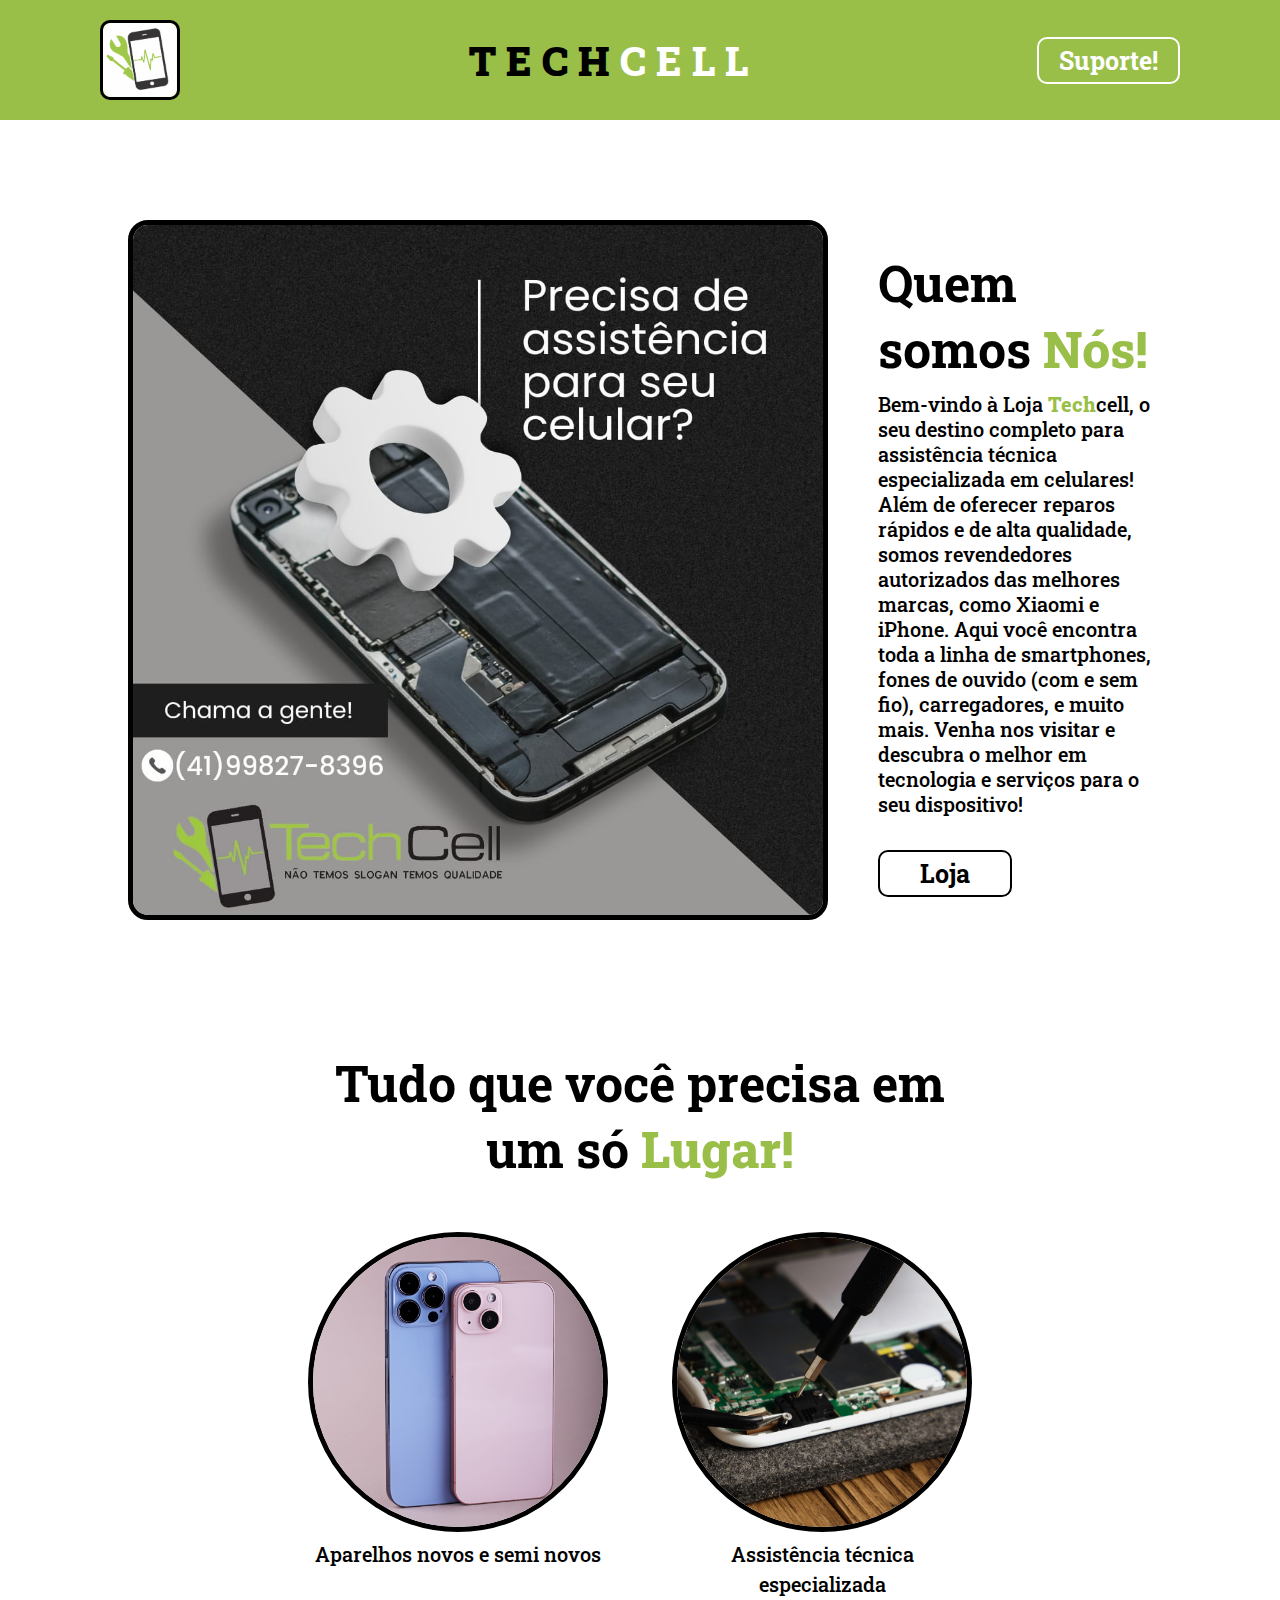
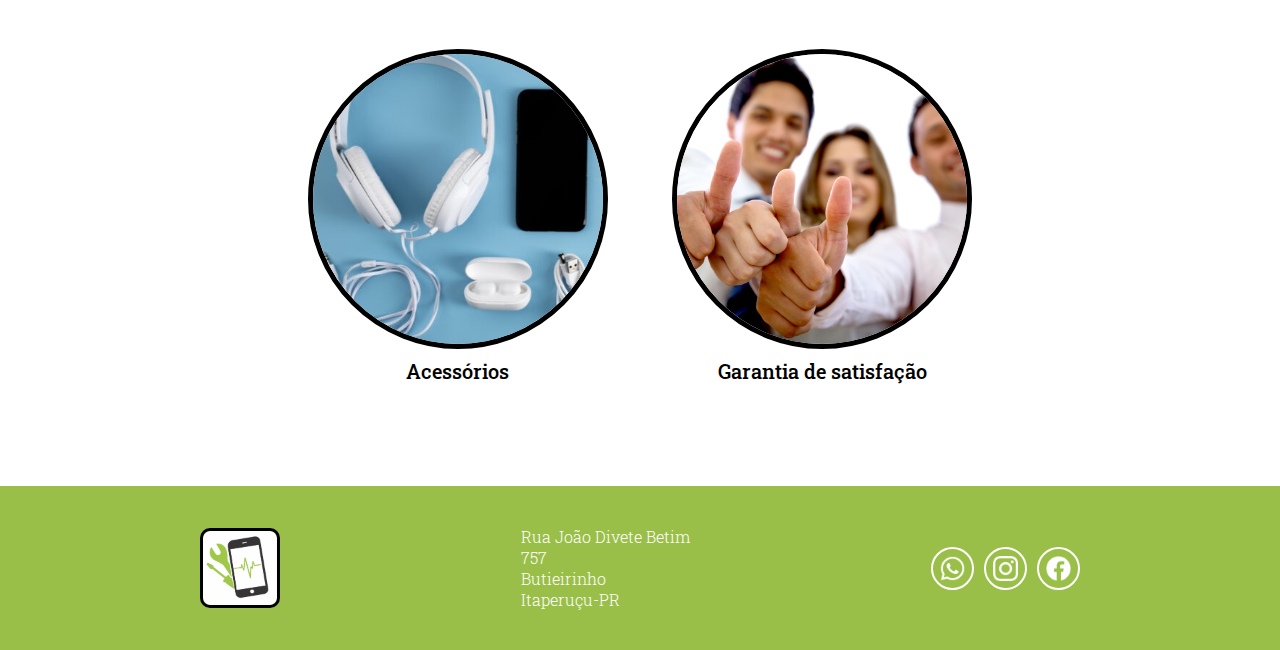
<file: index.html>
<!DOCTYPE html>
<html lang="pt-br">

<head>
  <meta charset="UTF-8">
  <meta name="viewport" content="width=device-width, initial-scale=1.0">

  <link rel="preconnect" href="https://fonts.googleapis.com">
  <link rel="preconnect" href="https://fonts.gstatic.com" crossorigin>
  <link href="https://fonts.googleapis.com/css2?family=Roboto+Slab:wght@100..900&display=swap" rel="stylesheet">

  <link rel="shortcut icon" href="./image/cell.png" type="image/x-icon">
  <link rel="stylesheet" href="./CSS/style.css">
  <title>Loja TechCell </title>
</head>

<body>
  <header>
    <img src="./image/cell.png" class="logo">
    <h1 id="techcell">T E C H <span>C E L L</span></h1>
    <nav>
      <a href="https://web.whatsapp.com/send?phone=5541999067307&text=Olá,%20tenho%20interesse%20em%20saber%20mais%20sobre%20seus%20serviços."
        target="_blank">Suporte!</a>
    </nav>
  </header>

  <div class="container">
    <div class="blog">
      <img src="./image/assistencia.jpeg" alt="">
      <div>
        <h1>Quem somos <span>Nós!</span></h1>
        <p>Bem-vindo à Loja <span>Tech</span>cell, o seu destino completo para assistência
          técnica especializada em celulares! Além
          de
          oferecer reparos rápidos e de alta qualidade, somos revendedores autorizados das melhores marcas, como Xiaomi
          e
          iPhone. Aqui você encontra toda a linha de smartphones, fones de ouvido (com e sem fio), carregadores, e muito
          mais. Venha nos visitar e descubra o melhor em tecnologia e serviços para o seu dispositivo!</p>

        <a href="./HTML/loja.html">Loja</a>
      </div>
    </div>

    <div class="servicos">
      <h1>Tudo que você precisa em um só <span>Lugar!</span></h1>
      <div class="servicos-card">
        <img src="./image/celular.jpg" alt="">
        <p>Aparelhos novos e semi novos</p>
      </div>

      <div class="servicos-card">
        <img src="./image/manutencao.jpg" alt="">
        <p>Assistência técnica especializada</p>
      </div>

      <div class="servicos-card">
        <img src="./image/acessorios.jpg" alt="">
        <p>Acessórios</p>
      </div>

      <div class="servicos-card">
        <img src="./image/satisfacao.jpg" alt="">
        <p>Garantia de satisfação</p>
      </div>
    </div>
  </div>

  <footer>
    <img src="./image/cell.png" class="logo">

    <div class="endereco">
      <p>Rua João Divete Betim</p>
      <p>757</p>
      <p>Butieirinho</p>
      <p>Itaperuçu-PR</p>
    </div>

    <div class="midias">
      <a href="https://web.whatsapp.com/send?phone=5541999067307&text=Olá,%20tenho%20interesse%20em%20saber%20mais%20sobre%20seus%20serviços."
        target="_blank">
        <img src="./image/whatsapp.png">
      </a>

      <a href="https://instagram.com/loja__techcell/" target="_blank">
        <img src="./image/instagram.png">
      </a>
      <a href="#" target="_blank"><img src="./image/facebook.png"></a>
    </div>
  </footer>

</body>

</html>
</file>
<file: CSS/style.css>
* {
 padding: 0;
 margin: 0;
 box-sizing: border-box;
}

body {
 font-family: "Roboto Slab", serif;
 font-weight: 500;
}

header {
 background-color: #9ABF49;
 padding: 20px 100px;
 display: flex;
 flex-direction: row;
 align-items: center;
 justify-content: space-between;
}

.logo {
 width: 80px;
 border-radius: 10px;
 border: black solid 3px;
}


#techcell {
 font-weight: 900;
 font-size: 40px;
}

#techcell span {
 color: #fff;
}

nav a {
 color: #fff;
 text-decoration: none;
 border: 2px solid white;
 border-radius: 10px;
 font-size: 25px;
 padding: 5px 20px;
 font-weight: 700;
}

nav a:hover {
 background-color: #fff;
 color: black;
 transition: all 0.5s;
}

nav a:active {
 scale: 0.95;
}

.container {
 display: grid;
 place-items: center;
}

.blog {
 display: flex;
 flex-direction: row;
 align-items: center;
 gap: 50px;
 max-width: 80%;
 margin: 100px 0;
 animation: blog 0.5s linear;
}

@keyframes blog {
 from {
  scale: 0.3;
  opacity: 0;
 }

 to {
  scale: 1;
  opacity: 1;
 }
}

.blog img {
 width: 700px;
 border-radius: 20px;
 border: black solid 5px;
}

.blog h1 {
 font-size: 50px;
 font-weight: 700;
}

.blog p {
 max-width: 500px;
 font-size: 20px;
 line-height: 25px;
 margin: 10px 0 40px;
}

.blog a {
 color: black;
 text-decoration: none;
 border: 2px solid black;
 border-radius: 10px;
 font-size: 25px;
 padding: 5px 40px;
 font-weight: 700;
}

.blog a:hover {
 background-color: black;
 color: white;
 transition: all 0.5s;
}

.blog a:active {
 scale: 0.95;
}

.servicos {
 display: flex;
 justify-content: space-around;
 width: 53%;
 flex-wrap: wrap;
 gap: 50px;
 margin: 30px 0 100px;
}

.servicos h1 {
 font-size: 50px;
 text-align: center;
}

.servicos-card img {
 width: 300px;
 border-radius: 100%;
 border: black solid 5px;
}

.servicos-card {
 flex: 0 1 auto;
 width: 300px;
 text-align: center;
 font-size: 20px;
 line-height: 30px;
}

span {
 color: #9ABF49;
 font-weight: 800;
}

footer {
 background-color: #9ABF49;
 padding: 40px 200px;
 display: flex;
 flex-direction: row;
 align-items: center;
 justify-content: space-between;
}

.endereco p {
 color: #fff;
 font-weight: 300;
}

.midias {
 display: flex;
 gap: 10px;
}

.midias a {
 text-decoration: none;
 padding: 7px;
 border: #fff solid 2px;
 border-radius: 100%;
 display: flex;
 justify-content: center;
 align-items: center;
}

.midias img {
 width: 25px;
 filter: invert(100);
}

.midias a:hover {
 filter: invert(100);
 transition: 0.5s;
}

@media (max-width:1024px) {
 header {
  padding: 20px 50px;
 }

 #techcell {
  font-size: 30px;
 }

 .blog img {
  width: 350px;
  border: black solid 3px;
 }

 .blog h1 {
  font-size: 30px;
 }

 .blog p {
  font-size: 17px;
  line-height: 20px;
  margin: 10px 0 30px;
 }

 .blog a {
  font-size: 20px;
  padding: 5px 30px;
 }

 .servicos {
  width: 60%;
 }

 .servicos h1 {
  font-size: 30px;
 }

 .servicos-card img {
  width: 200px;
  border: black solid 3px;
 }

 .servicos-card {
  width: 200px;
 }

 footer {
  padding: 40px 50px;
 }

 .endereco p {
  font-size: 15px;
 }
}

@media (max-width: 768px) {
 .blog {
  gap: 30px;
  max-width: 90%;
 }
}

@media (max-width: 650px) {
 header {
  padding: 10px 30px;
 }

 .logo {
  width: 50px;
  border-radius: 5px;
  border: black solid 2px;
 }

 #techcell {
  font-size: 20px;
 }

 nav a {
  border-radius: 5px;
  font-size: 15px;
  padding: 2.5px 10px;
 }

 .blog {
  flex-direction: column;
  gap: 20px;
  max-width: 80%;
 }

 .blog img {
  width: 250px;
 }

 .servicos {
  width: 90%;
  gap: 20px;
 }

 .servicos h1 {
  margin: 0 0 20px;
 }

 footer {
  padding: 40px 30px;
 }

 .endereco p {
  font-size: 13px;
 }

 .midias {
  gap: 5px;
 }

 .midias img {
  width: 20px;
 }
}

@media (max-width: 320px) {
 header {
  padding: 10px 10px;
 }

 #techcell {
  font-size: 15px;
 }

 footer {
  padding: 40px 10px;
 }

 .endereco p {
  font-size: 10px;
 }

 .midias {
  gap: 5px;
 }

 .midias a {
  border: #fff solid 1px;
 }

 .midias img {
  width: 15px;
 }
}
</file>
